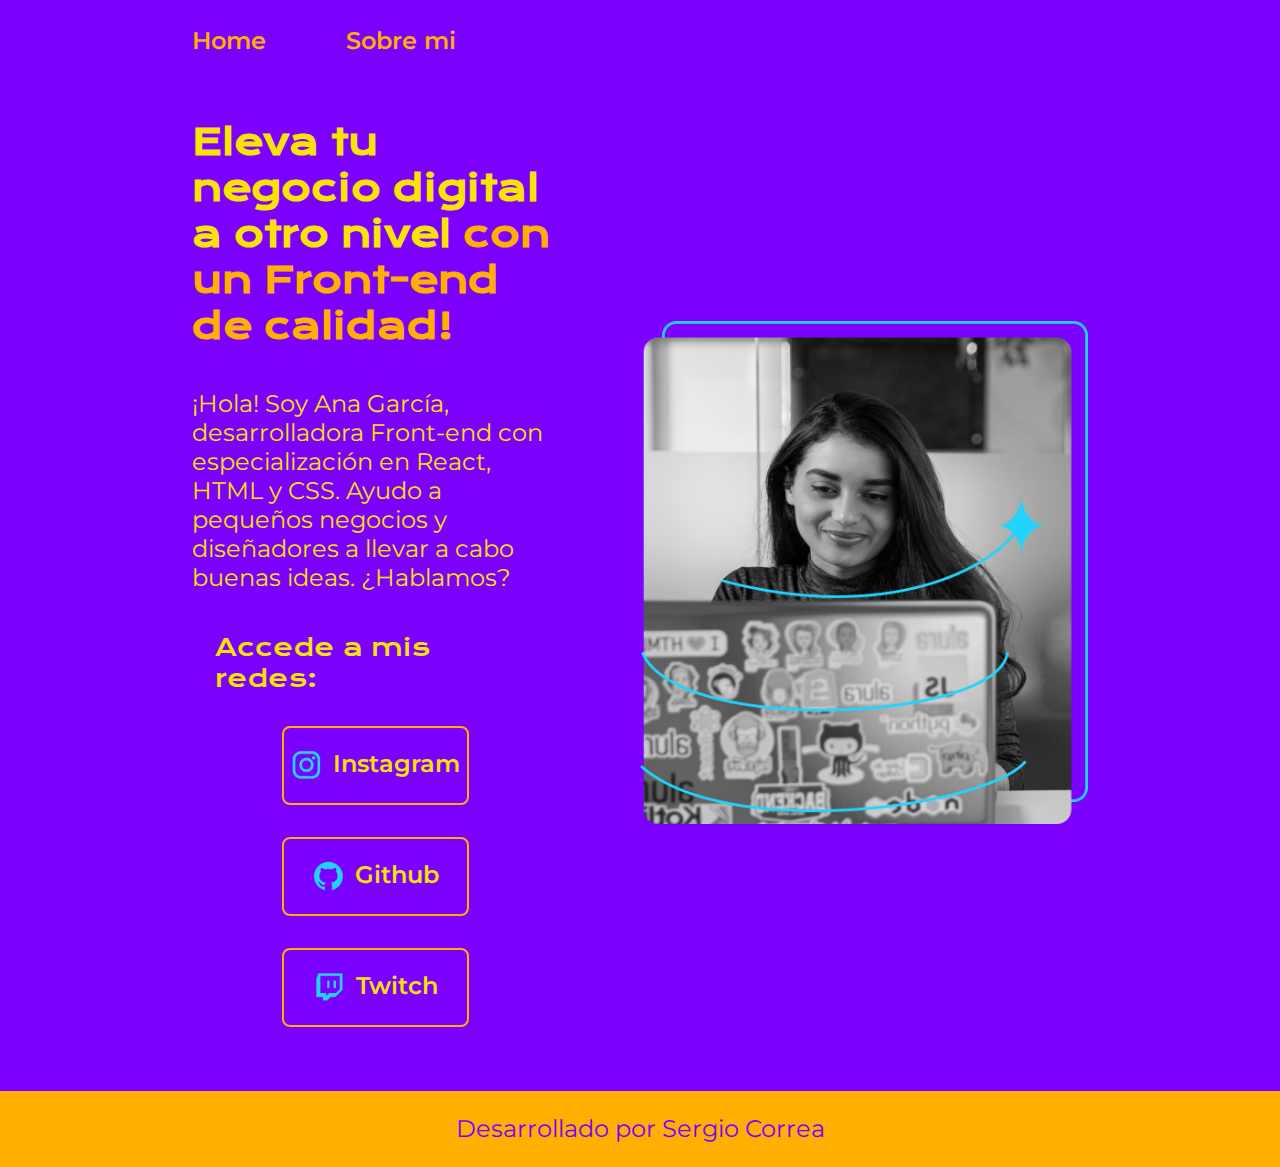
<file: index.html>
<!DOCTYPE html>
<html lang="es-co">
<head>
    <meta charset="UTF-8">
    <meta name="viewport" content="width=device-width, initial-scale=1.0">
    <title>Portafolio</title>
    <link rel="stylesheet" href="style.css">
    <meta httpequiv="XUACompatible" content="IE=edge">
    </head>
<body>
    <header class="header">
        <nav class="header__menu">
            <a class="header__menu__link" href="Index.html">Home</a>
            <a class="header__menu__link" href="about.html">Sobre mi</a>
        </nav>
    </header>
    <main class="presentacion">
        <section class="presentacion__contenido">
        <h1 class="presentacion__contenido__titulo">
            Eleva tu negocio digital a otro nivel 
            <strong class="titulo-destaque">con un Front-end de calidad!

            </strong></h1>
        <p class="presentacion__contenido__texto">¡Hola! Soy Ana García, desarrolladora Front-end con especialización en React, 
            HTML y CSS. Ayudo a pequeños negocios y diseñadores a llevar a cabo buenas ideas.
            ¿Hablamos?
        </p>
        <div class="presentacion__enlaces">
            <h2 class="presentacion__enlaces__subtitulo">Accede a mis redes:</h2>
        <a class="presentacion__enlaces__link" href="https://www.instagram.com/">
            <img src="./assets/instagram.png">
            Instagram</a>
        <a class="presentacion__enlaces__link" href="https://github.com/">
            <img src="./assets/github.png">
            Github</a>
            <a class="presentacion__enlaces__link" href="https://www.twitch.tv/">
                <img src="./assets/twitch.png" alt="Logo de twitch">
                Twitch</a>
    </div>
    </section>
        <img class="presentacion__imagen" src="./assets/Imagem.png" alt="imagen de Ana Garcia trabajando">
    </main>
    <footer class="footer">
        <p>Desarrollado por Sergio Correa</p>
    </footer>
</body>
</html>
</file>
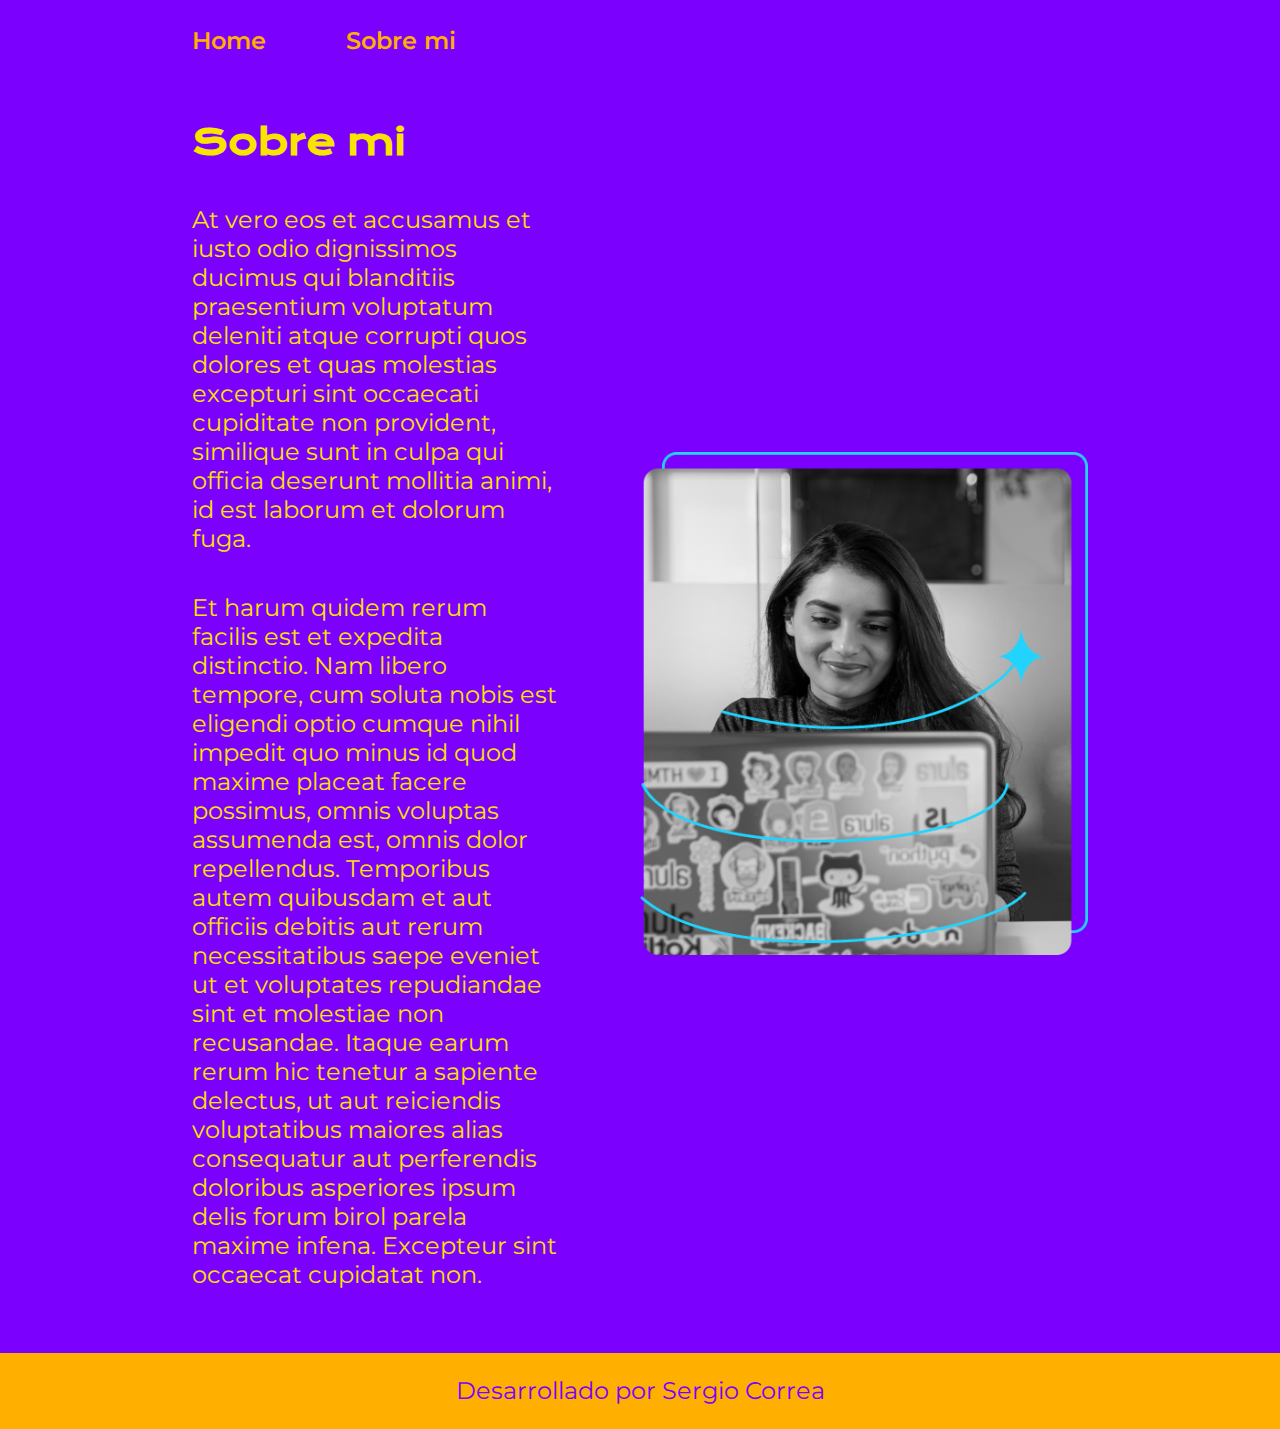
<file: about.html>
<!DOCTYPE html>
<html lang="es-co">
<head>
    <meta charset="UTF-8">
    <meta name="viewport" content="width=device-width, initial-scale=1.0">
    <title>Sobre mi</title>
    <link rel="stylesheet" href="style.css">

</head>
<body>
    <header class="header">
        <nav class="header__menu">
            <a class="header__menu__link" href="Index.html">Home</a>
            <a class="header__menu__link" href="about.html">Sobre mi</a>
        </nav>
    </header>
    <main class="presentacion">
        <section class="presentacion__contenido">
            <h1 class="presentacion__contenido__titulo">Sobre mi</h1>
            <p class="presentacion__contenido__texto">At vero eos et accusamus et iusto odio dignissimos ducimus qui blanditiis praesentium voluptatum deleniti atque corrupti quos dolores et quas molestias excepturi sint occaecati cupiditate non provident, similique sunt in culpa qui officia deserunt mollitia animi, id est laborum et dolorum fuga.</p>
            <p class="presentacion__contenido__texto">Et harum quidem rerum facilis est et expedita distinctio. Nam libero tempore, cum soluta nobis est eligendi optio cumque nihil impedit quo minus id quod maxime placeat facere possimus, omnis voluptas assumenda est, omnis dolor repellendus. Temporibus autem quibusdam et aut officiis debitis aut rerum necessitatibus saepe eveniet ut et voluptates repudiandae sint et molestiae non recusandae. Itaque earum rerum hic tenetur a sapiente delectus, ut aut reiciendis voluptatibus maiores alias consequatur aut perferendis doloribus asperiores ipsum delis forum birol parela maxime infena. Excepteur sint occaecat cupidatat non.</p>
        </section>

        <img class="presentacion__imagen" src="./assets/Imagem.png" alt="imagen de Ana Garcia trabajando">
    </main>
    <footer class="footer">
        <p>Desarrollado por Sergio Correa</p>
    </footer>
</body>
</html>
</file>
<file: style.css>
@import url('https://fonts.googleapis.com/css2?family=Krona+One&family=Montserrat&display=swap');
@import url('https://fonts.googleapis.com/css2?family=Montserrat:ital,wght@0,100..900;1,100..900&display=swap');

:root{
    --color-primario: #7C00FE;
    --color-secundario: #F9E400;
    --color-terciario: #FFAF00;
    --color-hover: #F5004F;

    --fuente-montserrat: "Montserrat", sans-serif;
    --fuente-krona: "Krona One", sans-serif;
}

* {
    padding: 0;
    margin: 0;
}

body {
    height: 100vh;
    box-sizing: border-box;
    background-color: var(--color-primario);
    color: var(--color-secundario);
}

.header{
    padding: 2% 0% 0% 15%;
}
.header__menu{
    display: flex;
    gap: 80px;
}

.header__menu__link{
    font-family: var(--fuente-montserrat);
    font-size: 1.5rem;
    font-weight: 600;
    color: var(--color-terciario);
    text-decoration: none;
}


.presentacion {
    padding: 5% 15%;
    display: flex;
    align-items: center;
    justify-content: space-between;
    gap: 82px;
  }
    
.presentacion__contenido{
    width: 50%;
    display: flex;
    flex-direction: column;
    gap: 40px;
}

.presentacion__contenido__titulo{
    font-size: 2.25rem;
    font-family: var(--fuente-krona);
}

.titulo-destaque {
    color:var(--color-terciario);
}
.presentacion__contenido__texto{
    font-family: var(--fuente-montserrat);
    font-size: 1.5rem;
   }

   .presentacion__enlaces{
    display: flex;
    justify-content: space-between;
    flex-direction: column;
    align-items: center;
    gap: 32px;
   }

   .presentacion__enlaces__subtitulo{
    width: 320px;
    font-family: var(--fuente-krona);
    font-weight: 400;
    font-size: 1.5rem;
   }

   .presentacion__enlaces__link{
    width: 50%;    
    text-align: center;
    padding: 21.5px 0;
    border-radius: 8px;
    font-family: var(--fuente-montserrat);
    font-size: 1.5rem;
    font-weight: 600;
    text-decoration: none;
    color:var(--color-secundario);
    border: 2px solid var(--color-terciario);
    display: flex;
    justify-content: center; 
    gap: 10px;
   }
   .presentacion__enlaces__link:hover{
        background-color:var(--color-hover);
        color:var(--color-secundario);
        font-size: 1.5rem;
        border-radius: 1rem;
        border: 0.8rem solid var(--color-terciario);
        cursor: pointer;
   }

    .presentacion__imagen{
        width: 50%;
    }
   .footer {
    padding: 23.64px;
    background-color: var(--color-terciario);
    color: var(--color-primario);
    display: flex;
    justify-content: center;
    font-family: var(--fuente-montserrat);
    font-size: 1.5rem;
    font-weight: 400;
   }

   @media (max-width: 1200px){
    .header{
        padding: 10%;
    }
    .header__menu{
        justify-content: center;
    }
    .presentacion{
    flex-direction: column-reverse;
    padding: 5%;
    }
    .presentacion__contenido{
    width: auto;
    }
   }
</file>
